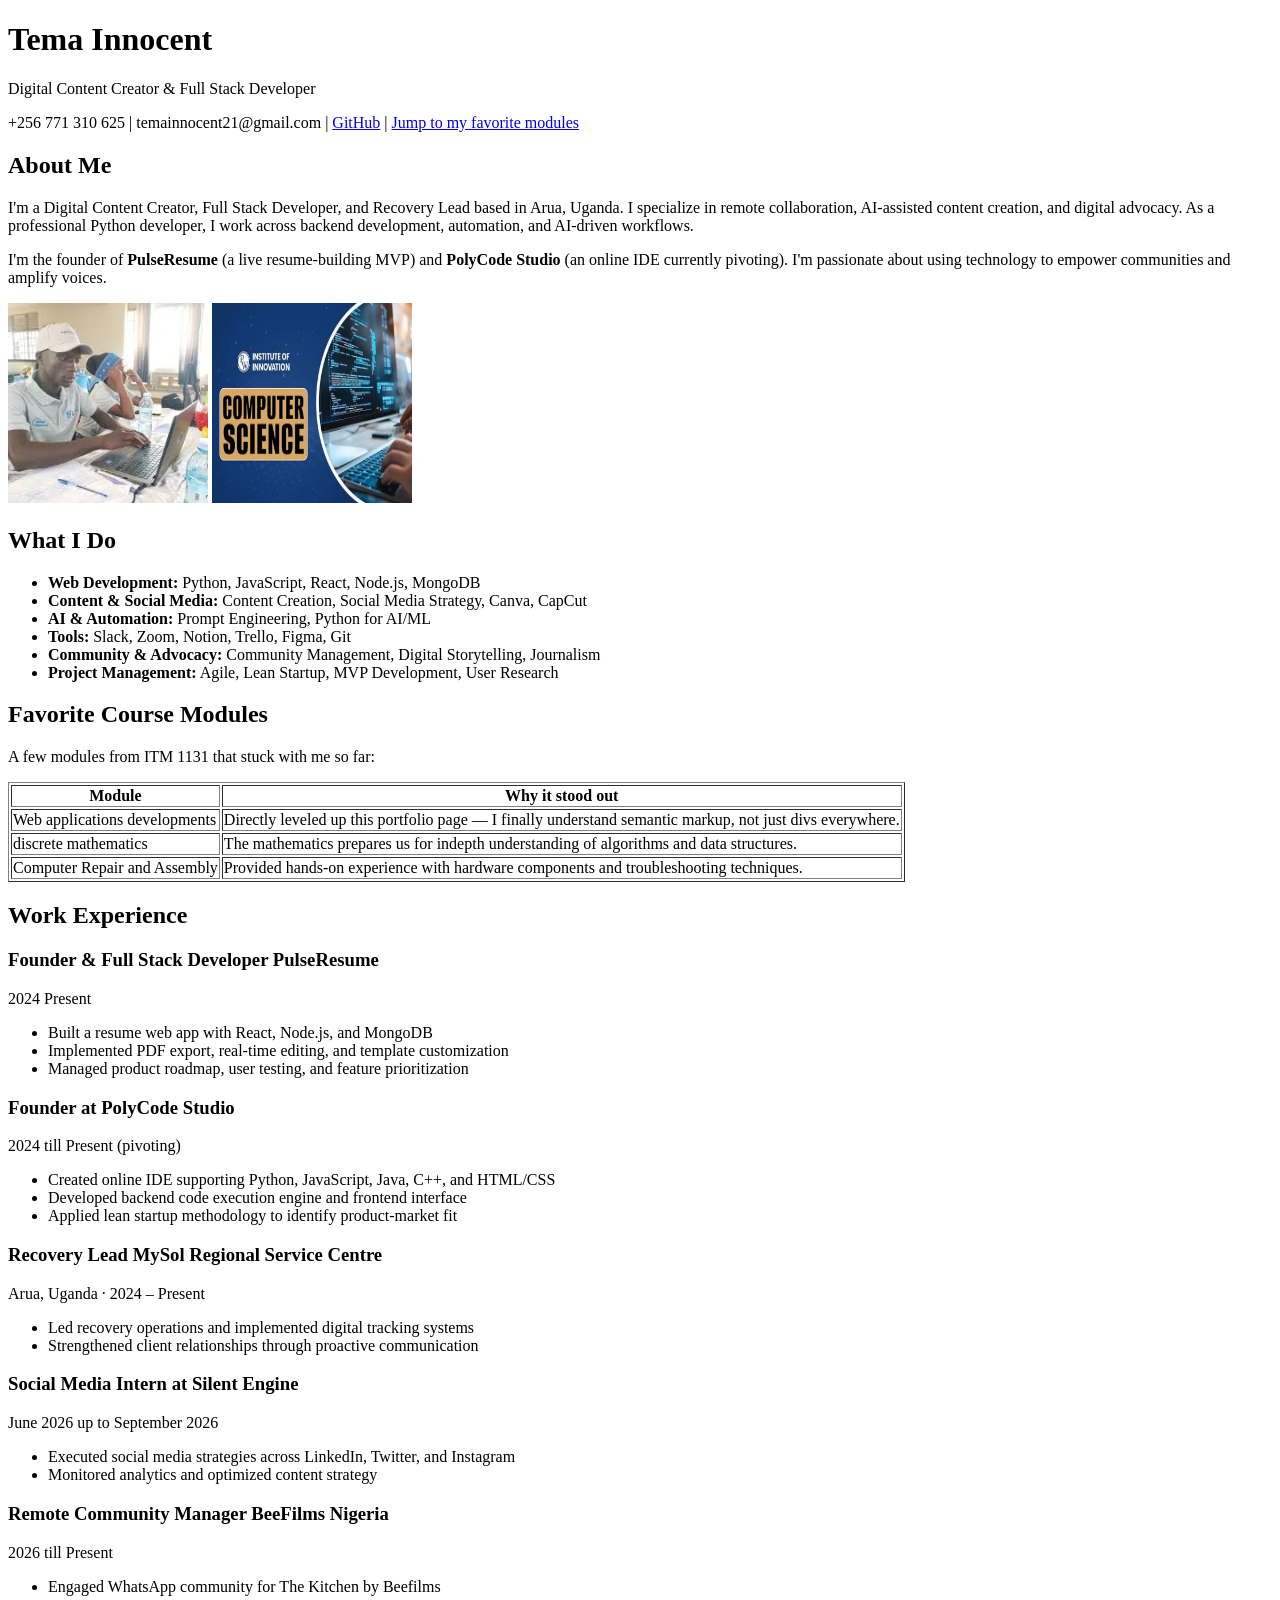
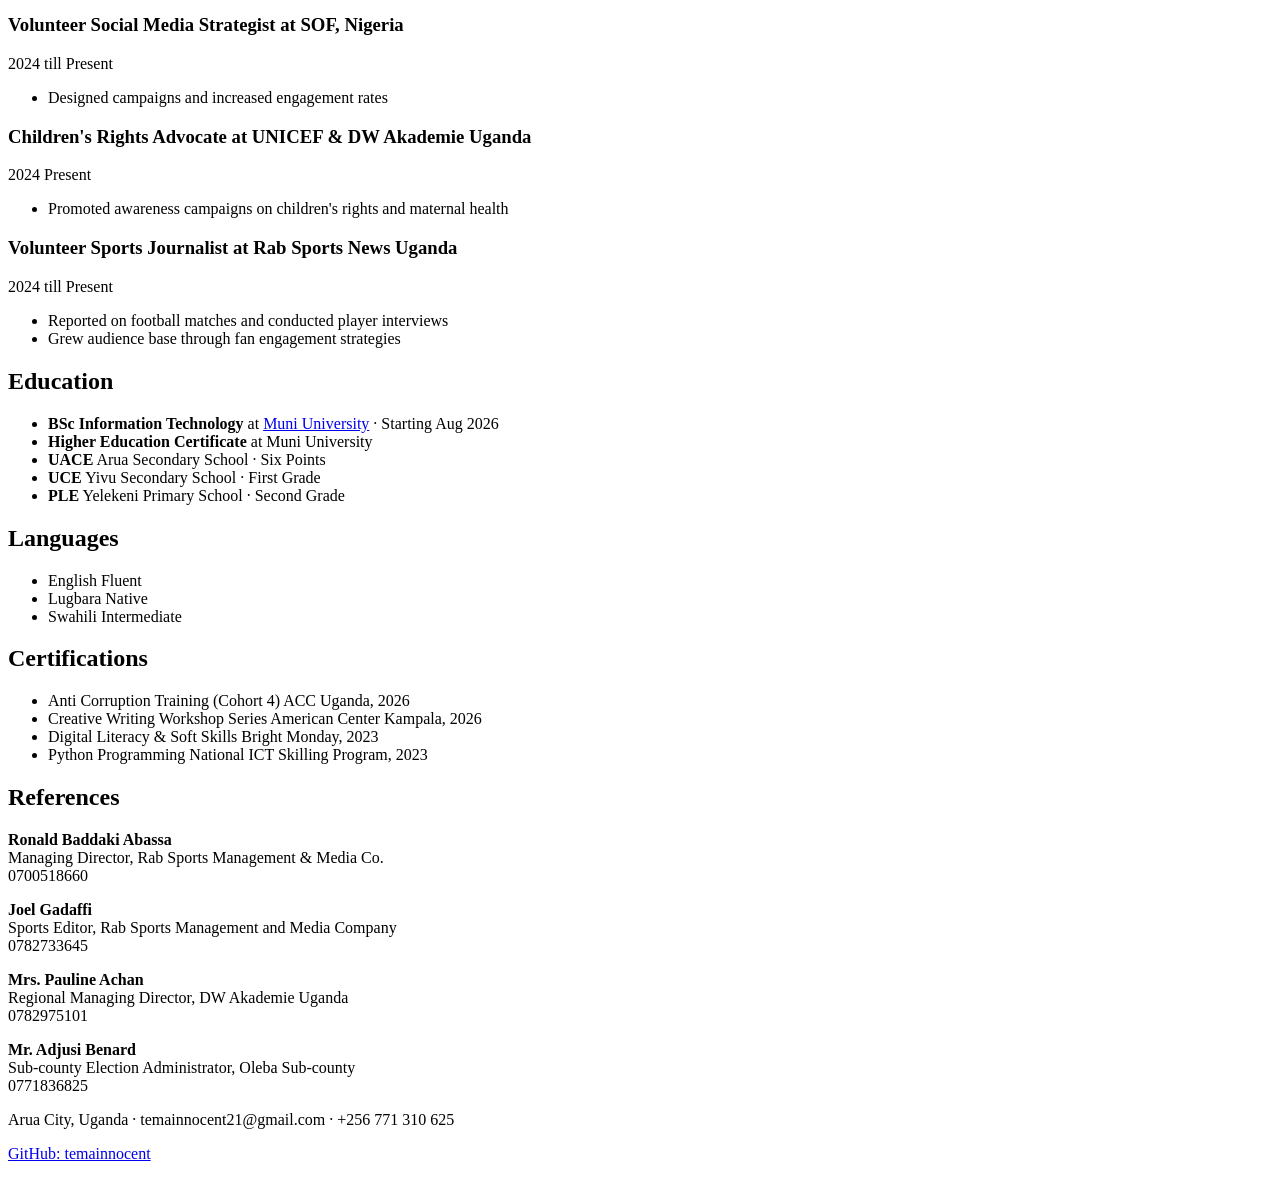
<file: index.html>
<!DOCTYPE html>
<html lang="en">
<head>
  <meta charset="UTF-8">
  <meta name="viewport" content="width=device-width, initial-scale=1.0">
  <title>Tema Innocent - Digital Content Creator & Full Stack Developer</title>
</head>
<body>

  <header>
    <h1>Tema Innocent</h1>
    <p>Digital Content Creator &amp; Full Stack Developer</p>
    <p>
      +256 771 310 625 |
      temainnocent21@gmail.com |
      <a href="https://github.com/temainnocent21-Projects/itm1131-portfolio">GitHub</a> |
      <a href="#modules">Jump to my favorite modules</a>
    </p>
  </header>

  <main>

    <section>
      <h2>About Me</h2>
      <p>
        I'm a Digital Content Creator, Full Stack Developer, and Recovery Lead based in Arua, Uganda.
        I specialize in remote collaboration, AI-assisted content creation, and digital advocacy.
        As a professional Python developer, I work across backend development, automation, and AI-driven workflows.
      </p>
      <p>
        I'm the founder of <strong>PulseResume</strong> (a live resume-building MVP) and
        <strong>PolyCode Studio</strong> (an online IDE currently pivoting).
        I'm passionate about using technology to empower communities and amplify voices.
      </p>

      <!-- TODO: swap these placeholder images for real ones before committing.
           Keep each file under 300KB (compress at squoosh.app if needed). -->
      <img src="tema.jpg" alt="Tema Innocent" width="200" height="200">
      <img src="computerscience.jpg" alt="Computer Science" width="200" height="200">
    </section>

    <section>
      <h2>What I Do</h2>
      <ul>
        <li><strong>Web Development:</strong> Python, JavaScript, React, Node.js, MongoDB</li>
        <li><strong>Content &amp; Social Media:</strong> Content Creation, Social Media Strategy, Canva, CapCut</li>
        <li><strong>AI &amp; Automation:</strong> Prompt Engineering, Python for AI/ML</li>
        <li><strong>Tools:</strong> Slack, Zoom, Notion, Trello, Figma, Git</li>
        <li><strong>Community &amp; Advocacy:</strong> Community Management, Digital Storytelling, Journalism</li>
        <li><strong>Project Management:</strong> Agile, Lean Startup, MVP Development, User Research</li>
      </ul>
    </section>

    <section id="modules">
      <h2>Favorite Course Modules</h2>
      <p>A few modules from ITM 1131 that stuck with me so far:</p>
      <table border="1">
        <thead>
          <tr>
            <th>Module</th>
            <th>Why it stood out</th>
          </tr>
        </thead>
        <tbody>
          <tr>
            
            <td>Web applications developments</td>
            <td>Directly leveled up this portfolio page — I finally understand semantic markup, not just divs everywhere.</td>
          </tr>
          <tr>
            <td>discrete mathematics</td>
            <td>The mathematics prepares us for indepth understanding of algorithms and data structures.</td>
          </tr>
          <tr>
            <td>Computer Repair and Assembly</td>
            <td>Provided hands-on experience with hardware components and troubleshooting techniques.</td>
          </tr>
        </tbody>
      </table>
    </section>

    <section>
      <h2>Work Experience</h2>

      <article>
        <h3>Founder &amp; Full Stack Developer PulseResume</h3>
        <p>2024 Present</p>
        <ul>
          <li>Built a resume web app with React, Node.js, and MongoDB</li>
          <li>Implemented PDF export, real-time editing, and template customization</li>
          <li>Managed product roadmap, user testing, and feature prioritization</li>
        </ul>
      </article>

      <article>
        <h3>Founder at PolyCode Studio</h3>
        <p>2024 till Present (pivoting)</p>
        <ul>
          <li>Created online IDE supporting Python, JavaScript, Java, C++, and HTML/CSS</li>
          <li>Developed backend code execution engine and frontend interface</li>
          <li>Applied lean startup methodology to identify product-market fit</li>
        </ul>
      </article>

      <article>
        <h3>Recovery Lead  MySol Regional Service Centre</h3>
        <p>Arua, Uganda · 2024 – Present</p>
        <ul>
          <li>Led recovery operations and implemented digital tracking systems</li>
          <li>Strengthened client relationships through proactive communication</li>
        </ul>
      </article>

      <article>
        <h3>Social Media Intern  at Silent Engine</h3>
        <p>June 2026 up to September 2026</p>
        <ul>
          <li>Executed social media strategies across LinkedIn, Twitter, and Instagram</li>
          <li>Monitored analytics and optimized content strategy</li>
        </ul>
      </article>

      <article>
        <h3>Remote Community Manager  BeeFilms Nigeria</h3>
        <p>2026 till Present</p>
        <ul>
          <li>Engaged WhatsApp community for The Kitchen by Beefilms</li>
        </ul>
      </article>

      <article>
        <h3>Volunteer Social Media Strategist  at SOF, Nigeria</h3>
        <p>2024 till  Present</p>
        <ul>
          <li>Designed campaigns and increased engagement rates</li>
        </ul>
      </article>

      <article>
        <h3>Children's Rights Advocate at  UNICEF &amp; DW Akademie Uganda</h3>
        <p>2024 Present</p>
        <ul>
          <li>Promoted awareness campaigns on children's rights and maternal health</li>
        </ul>
      </article>

      <article>
        <h3>Volunteer Sports Journalist at Rab Sports News Uganda</h3>
        <p>2024  till Present</p>
        <ul>
          <li>Reported on football matches and conducted player interviews</li>
          <li>Grew audience base through fan engagement strategies</li>
        </ul>
      </article>
    </section>

    <section>
      <h2>Education</h2>
      <ul>
        <li><strong>BSc Information Technology</strong> at <a href="https://muni.ac.ug/" target="_blank" rel="noopener noreferrer">Muni University</a> · Starting Aug 2026</li>
        <li><strong>Higher Education Certificate</strong> at Muni University</li>
        <li><strong>UACE</strong>  Arua Secondary School · Six Points</li>
        <li><strong>UCE</strong>  Yivu Secondary School · First Grade</li>
        <li><strong>PLE</strong>  Yelekeni Primary School · Second Grade</li>
      </ul>
    </section>

    <section>
      <h2>Languages</h2>
      <ul>
        <li>English  Fluent</li>
        <li>Lugbara  Native</li>
        <li>Swahili  Intermediate</li>
      </ul>
    </section>

    <section>
      <h2>Certifications</h2>
      <ul>
        <li>Anti Corruption Training (Cohort 4)  ACC Uganda, 2026</li>
        <li>Creative Writing Workshop Series  American Center Kampala, 2026</li>
        <li>Digital Literacy &amp; Soft Skills Bright Monday, 2023</li>
        <li>Python Programming National ICT Skilling Program, 2023</li>
      </ul>
    </section>

    <section>
      <h2>References</h2>

      <article>
        <p><strong>Ronald Baddaki Abassa</strong><br>
        Managing Director, Rab Sports Management &amp; Media Co.<br>
        0700518660</p>
      </article>

      <article>
        <p><strong>Joel Gadaffi</strong><br>
        Sports Editor, Rab Sports Management and Media Company<br>
        0782733645</p>
      </article>

      <article>
        <p><strong>Mrs. Pauline Achan</strong><br>
        Regional Managing Director, DW Akademie Uganda<br>
        0782975101</p>
      </article>

      <article>
        <p><strong>Mr. Adjusi Benard</strong><br>
        Sub-county Election Administrator, Oleba Sub-county<br>
        0771836825</p>
      </article>
    </section>

  </main>

  <footer>
    <p>Arua City, Uganda · temainnocent21@gmail.com · +256 771 310 625</p>
    <p><a href="https://github.com/temainnocent21-Projects/itm1131-portfolio.git">GitHub: temainnocent</a></p>
  </footer>

</body>
</html>
</file>
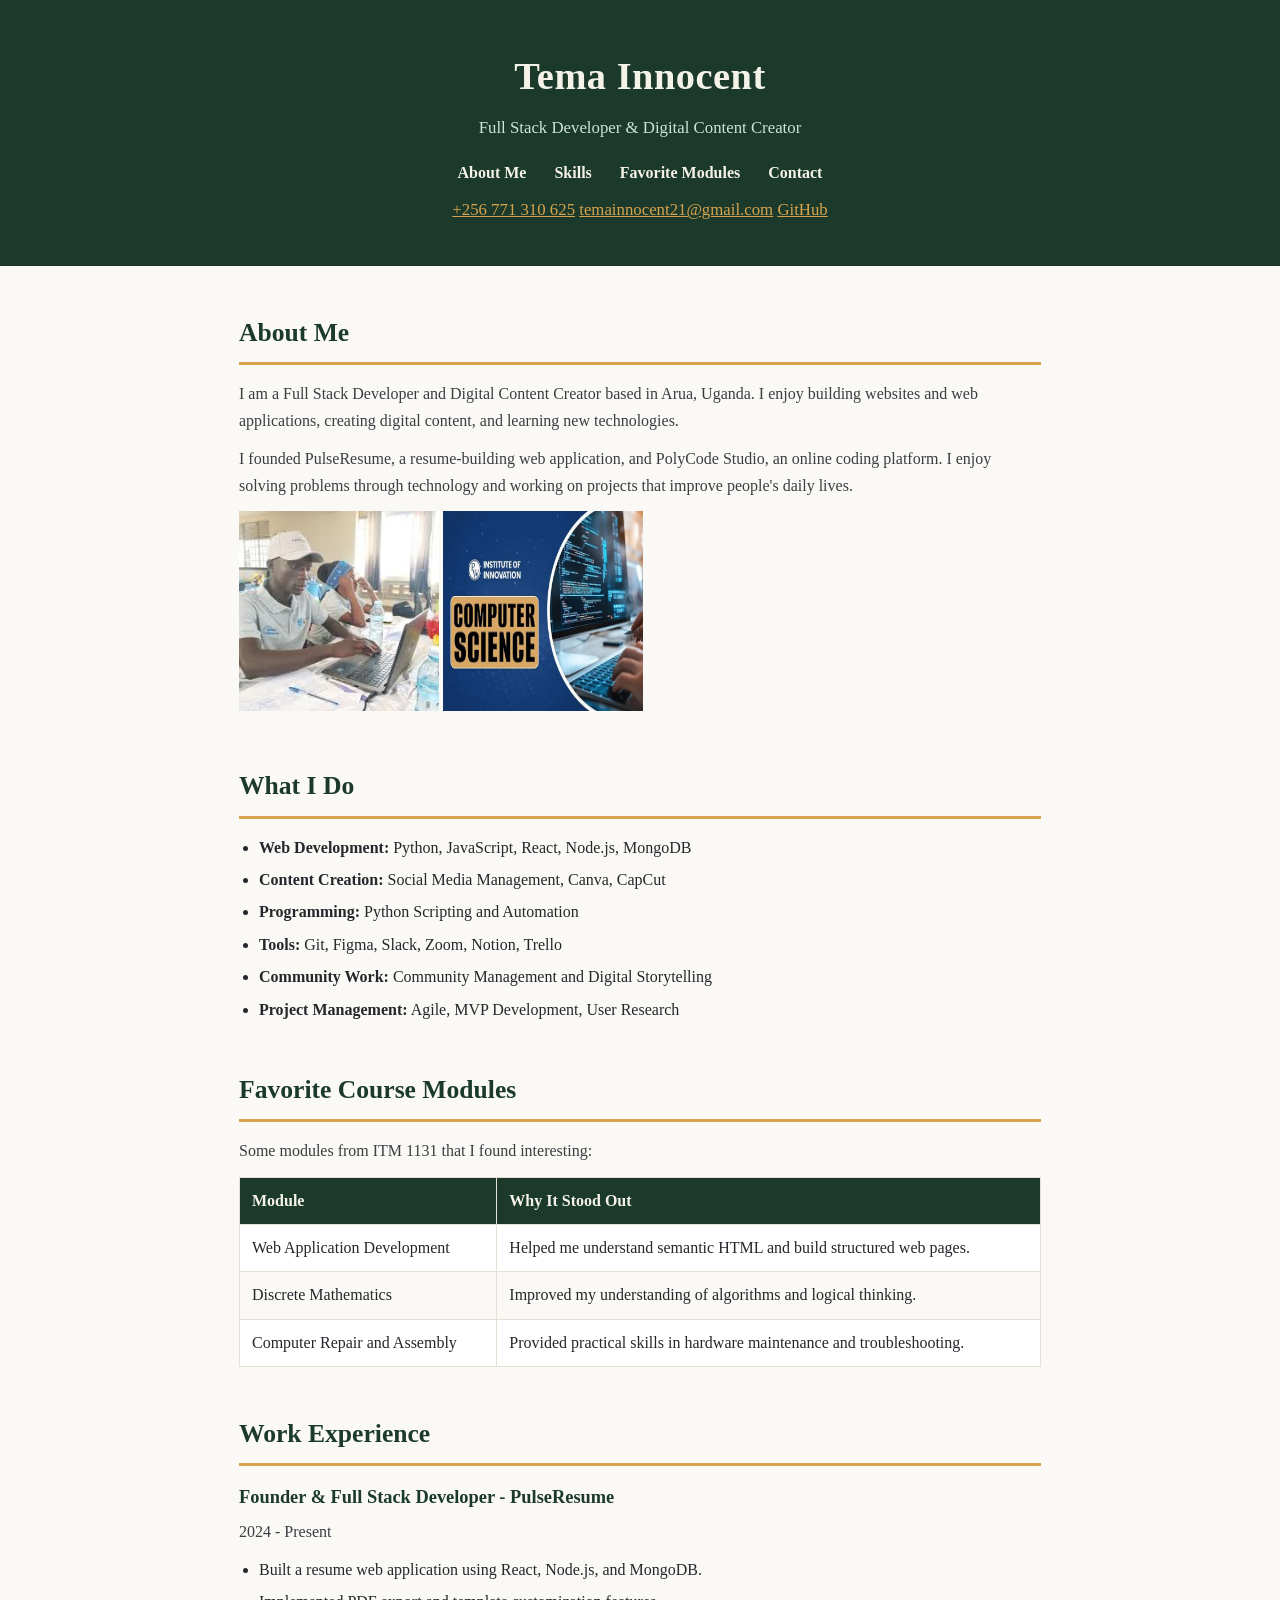
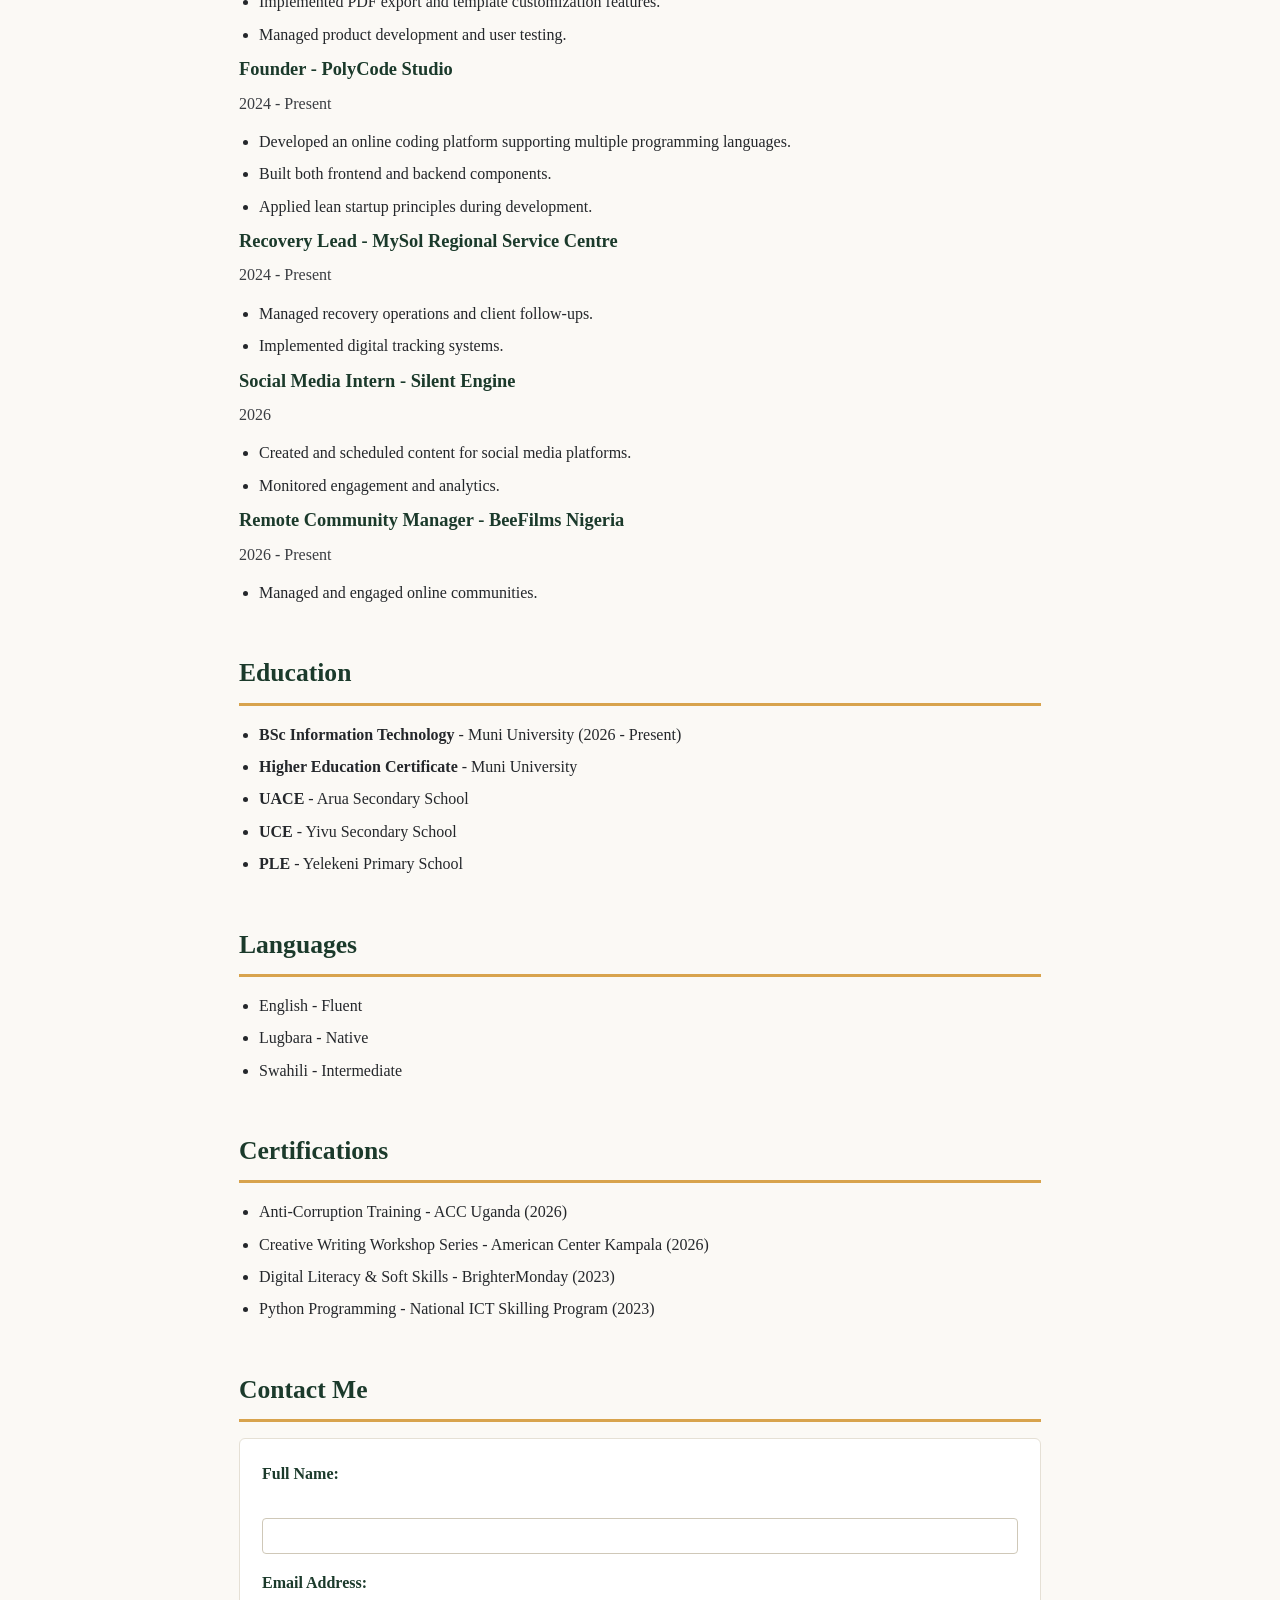
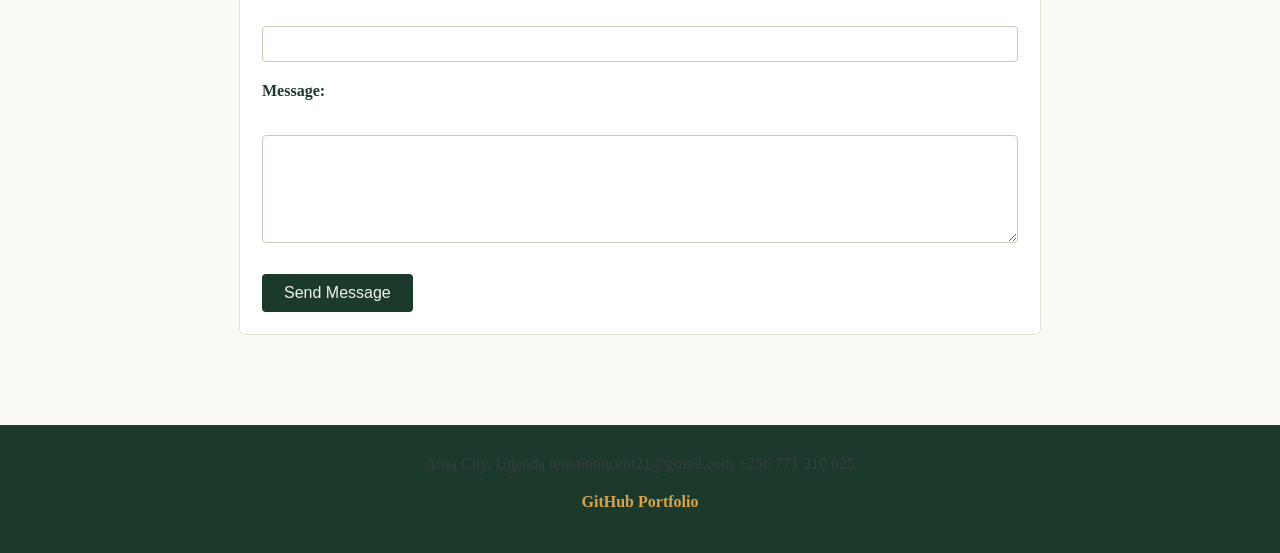
<file: updatedindex.html>
<!DOCTYPE html>
<html lang="en">
<head>
    <meta charset="UTF-8">
    <meta name="viewport" content="width=device-width, initial-scale=1.0">
    <title>Tema Innocent - Personal Portfolio</title>
    <link rel="stylesheet" href="styles.css">
</head>
<body>

    <header>
        <h1>Tema Innocent</h1>
        <p>Full Stack Developer & Digital Content Creator</p>

        <nav>
            <a href="#about">About Me</a> 
            <a href="#skills">Skills</a> 
            <a href="#modules">Favorite Modules</a> 
            <a href="#contact">Contact</a>
        </nav>

        <p>
            <a href="tel:+256771310625">+256 771 310 625</a>
            <a href="mailto:temainnocent21@gmail.com">temainnocent21@gmail.com</a>
            <a href="https://github.com/temainnocent21-Projects/itm1131-portfolio" target="_blank">
                GitHub
            </a>
        </p>
    </header>

    <main>

        <section id="about">
            <h2>About Me</h2>

            <p>
                I am a Full Stack Developer and Digital Content Creator based in Arua, Uganda.
                I enjoy building websites and web applications, creating digital content,
                and learning new technologies.
            </p>

            <p>
                I founded PulseResume, a resume-building web application, and PolyCode Studio,
                an online coding platform. I enjoy solving problems through technology and
                working on projects that improve people's daily lives.
            </p>

            <img src="tema.jpg" alt="Photo of Tema Innocent" width="200" height="200">
            <img src="computerscience.jpg" alt="Computer Science Illustration" width="200" height="200">
        </section>

        <section id="skills">
            <h2>What I Do</h2>

            <ul>
                <li><strong>Web Development:</strong> Python, JavaScript, React, Node.js, MongoDB</li>
                <li><strong>Content Creation:</strong> Social Media Management, Canva, CapCut</li>
                <li><strong>Programming:</strong> Python Scripting and Automation</li>
                <li><strong>Tools:</strong> Git, Figma, Slack, Zoom, Notion, Trello</li>
                <li><strong>Community Work:</strong> Community Management and Digital Storytelling</li>
                <li><strong>Project Management:</strong> Agile, MVP Development, User Research</li>
            </ul>
        </section>

        <section id="modules">
            <h2>Favorite Course Modules</h2>

            <p>Some modules from ITM 1131 that I found interesting:</p>

            <table border="1">
                <thead>
                    <tr>
                        <th>Module</th>
                        <th>Why It Stood Out</th>
                    </tr>
                </thead>

                <tbody>
                    <tr>
                        <td>Web Application Development</td>
                        <td>Helped me understand semantic HTML and build structured web pages.</td>
                    </tr>

                    <tr>
                        <td>Discrete Mathematics</td>
                        <td>Improved my understanding of algorithms and logical thinking.</td>
                    </tr>

                    <tr>
                        <td>Computer Repair and Assembly</td>
                        <td>Provided practical skills in hardware maintenance and troubleshooting.</td>
                    </tr>
                </tbody>
            </table>
        </section>

        <section>
            <h2>Work Experience</h2>

            <article>
                <h3>Founder & Full Stack Developer - PulseResume</h3>
                <p>2024 - Present</p>

                <ul>
                    <li>Built a resume web application using React, Node.js, and MongoDB.</li>
                    <li>Implemented PDF export and template customization features.</li>
                    <li>Managed product development and user testing.</li>
                </ul>
            </article>

            <article>
                <h3>Founder - PolyCode Studio</h3>
                <p>2024 - Present</p>

                <ul>
                    <li>Developed an online coding platform supporting multiple programming languages.</li>
                    <li>Built both frontend and backend components.</li>
                    <li>Applied lean startup principles during development.</li>
                </ul>
            </article>

            <article>
                <h3>Recovery Lead - MySol Regional Service Centre</h3>
                <p>2024 - Present</p>

                <ul>
                    <li>Managed recovery operations and client follow-ups.</li>
                    <li>Implemented digital tracking systems.</li>
                </ul>
            </article>

            <article>
                <h3>Social Media Intern - Silent Engine</h3>
                <p>2026</p>

                <ul>
                    <li>Created and scheduled content for social media platforms.</li>
                    <li>Monitored engagement and analytics.</li>
                </ul>
            </article>

            <article>
                <h3>Remote Community Manager - BeeFilms Nigeria</h3>
                <p>2026 - Present</p>

                <ul>
                    <li>Managed and engaged online communities.</li>
                </ul>
            </article>
        </section>

        <section>
            <h2>Education</h2>

            <ul>
                <li><strong>BSc Information Technology</strong> - Muni University (2026 - Present)</li>
                <li><strong>Higher Education Certificate</strong> - Muni University</li>
                <li><strong>UACE</strong> - Arua Secondary School</li>
                <li><strong>UCE</strong> - Yivu Secondary School</li>
                <li><strong>PLE</strong> - Yelekeni Primary School</li>
            </ul>
        </section>

        <section>
            <h2>Languages</h2>

            <ul>
                <li>English - Fluent</li>
                <li>Lugbara - Native</li>
                <li>Swahili - Intermediate</li>
            </ul>
        </section>

        <section>
            <h2>Certifications</h2>

            <ul>
                <li>Anti-Corruption Training - ACC Uganda (2026)</li>
                <li>Creative Writing Workshop Series - American Center Kampala (2026)</li>
                <li>Digital Literacy & Soft Skills - BrighterMonday (2023)</li>
                <li>Python Programming - National ICT Skilling Program (2023)</li>
            </ul>
        </section>

        <section id="contact">
            <h2>Contact Me</h2>

            <form action="#" method="post">

                <p>
                    <label for="name">Full Name:</label><br>
                    <input type="text" id="name" name="name" required>
                </p>

                <p>
                    <label for="email">Email Address:</label><br>
                    <input type="email" id="email" name="email" required>
                </p>

                <p>
                    <label for="message">Message:</label><br>
                    <textarea id="message" name="message" rows="5" cols="40" required></textarea>
                </p>

                <button type="submit">Send Message</button>

            </form>
        </section>

    </main>

    <footer>
        <p>
            Arua City, Uganda 
            temainnocent21@gmail.com 
            +256 771 310 625
        </p>

        <p>
            <a href="https://github.com/temainnocent21-Projects/itm1131-portfolio" target="_blank">
                GitHub Portfolio
            </a>
        </p>
    </footer>

</body>
</html>
</file>
<file: styles.css>
* {
    box-sizing: border-box;
    margin: 0;
    padding: 0;
}


body {
    font-family: "Georgia", "Times New Roman", serif;
    font-size: 16px;
    line-height: 1.65;
    color: #24272b;
    background-color: #fbf9f5;
}

main {
    max-width: 850px;
    margin: 0 auto;
    padding: 0 24px 50px;
}

header {
    background-color: #1b3a2b;
    color: #f5f2e9;
    text-align: center;
    padding: 45px 20px 30px;
}

header h1 {
    font-size: 2.4rem;
    letter-spacing: 0.5px;
}

header p {
    font-size: 1.05rem;
    color: #cfe3d4;
    margin-top: 6px;
}

header nav {
    margin: 18px 0 10px;
}

header nav a {
    color: #f5f2e9;
    text-decoration: none;
    margin: 0 12px;
    font-weight: bold;
    border-bottom: 2px solid transparent;
}

header nav a:hover {
    border-bottom-color: #d8a34d;
}

header > p a {
    color: #d8a34d;
}

h2 {
    font-size: 1.6rem;
    color: #1b3a2b;
    margin: 46px 0 16px;
    padding-bottom: 8px;
    border-bottom: 3px solid #d8a34d;
}

h3 {
    font-size: 1.15rem;
    color: #1b3a2b;
    margin-bottom: 6px;
}

p {
    margin-bottom: 12px;
    color: #3a3d42;
}


.card {
    background-color: #ffffff;
    border: 1px solid #e5e0d5;
    border-left: 4px solid #d8a34d;
    border-radius: 6px;
    padding: 18px 20px;
    margin-bottom: 14px;
    box-shadow: 0 1px 4px rgba(0, 0, 0, 0.06);
}


.skills-list {
    list-style: none;
}

.skills-list .card {
    padding: 12px 16px;
}


article.card ul {
    margin: 8px 0 0 20px;
}

article.card p {
    color: #6a6f76;
    font-style: italic;
    margin-bottom: 8px;
}

/* Profile images */
.img-group {
    display: flex;
    gap: 16px;
    margin-top: 16px;
}

.img-group img {
    border-radius: 8px;
    border: 3px solid #f0ead9;
    object-fit: cover;
}


section ul:not(.skills-list) {
    list-style: disc;
    margin-left: 20px;
}

section ul:not(.skills-list) li {
    margin-bottom: 6px;
}


table {
    width: 100%;
    border-collapse: collapse;
    margin: 10px 0 20px;
    background-color: #ffffff;
}

th, td {
    border: 1px solid #e5e0d5;
    padding: 10px 12px;
    text-align: left;
}

th {
    background-color: #1b3a2b;
    color: #f5f2e9;
}

tbody tr:nth-child(even) {
    background-color: #fbf9f5;
}

#contact form {
    background-color: #ffffff;
    border: 1px solid #e5e0d5;
    border-radius: 6px;
    padding: 22px;
}

#contact label {
    display: block;
    font-weight: bold;
    color: #1b3a2b;
    margin-bottom: 4px;
}

#contact input[type="text"],
#contact input[type="email"],
#contact textarea {
    width: 100%;
    padding: 8px 10px;
    border: 1px solid #cfc8b8;
    border-radius: 4px;
    font-family: inherit;
    font-size: 1rem;
    margin-bottom: 4px;
}

#contact textarea {
    resize: vertical;
}

#contact button {
    background-color: #1b3a2b;
    color: #f5f2e9;
    border: none;
    border-radius: 4px;
    padding: 10px 22px;
    font-size: 1rem;
    cursor: pointer;
    margin-top: 6px;
}

#contact button:hover {
    background-color: #142c20;
}


footer {
    background-color: #1b3a2b;
    color: #cfe3d4;
    text-align: center;
    padding: 26px 20px;
    margin-top: 40px;
}

footer a {
    color: #d8a34d;
    text-decoration: none;
    font-weight: bold;
}

footer a:hover {
    text-decoration: underline;
}

ul:has(a),
ol:has(a) {
    list-style: none;
    margin: 0;
    padding: 0;
}

ul:has(a) li,
ol:has(a) li {
    list-style: none;
}
</file>
